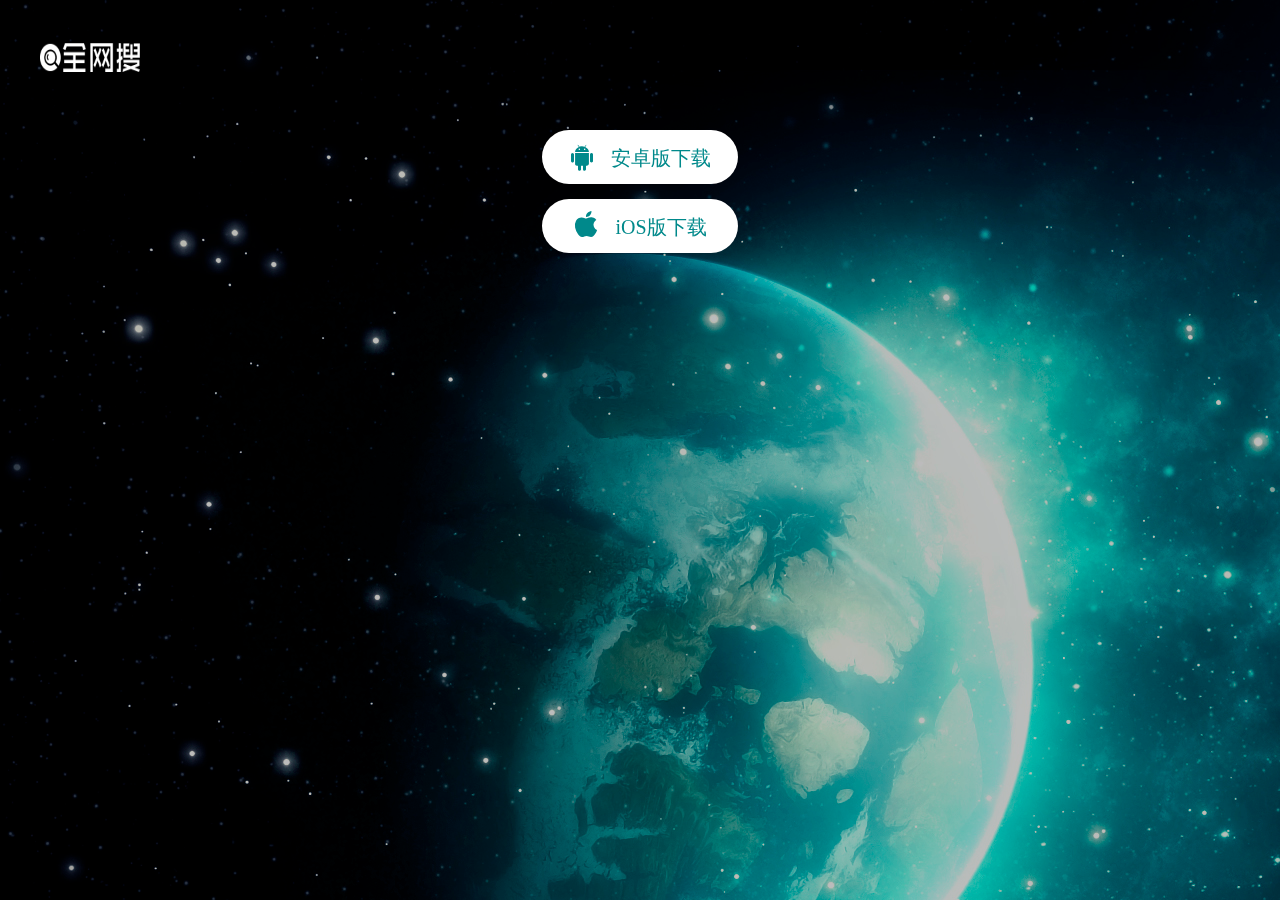
<file: src/main/webapp/index2.html>
<!DOCTYPE html>
<html>
<head>
    <title>乐橙影视app下载</title>
    <meta charset="utf-8" />
    <link href="css/base.css" rel="stylesheet" />
    <link href="css/public.css" rel="stylesheet" />
    <link href="css/swiper.min.css" rel="stylesheet" />
    <link rel="stylesheet" type="text/css" href="css/iconfont.css">
    <link href="css/downcont.css" rel="stylesheet" />
</head>
<style type="text/css">
    @-webkit-keyframes rotate {
        from{
            -webkit-transform: rotate(0deg);
        }
        to{
            -webkit-transform: rotate(360deg);
        }
    }
    @keyframes rotate {
        from{
            transform: rotate(0deg);
        }
        to{
            transform: rotate(360deg);
        }
    }
    .play{
        -webkit-animation:rotate 3s infinite linear;
        animation:rotate 3s infinite linear;
    }

</style>
<body>
<div class="down_head">
    <a href="javascript:;"><img src="images/logo.png" alt="" class="play" style="width:100px; position:relative; top:6px;"></a>
</div>
<!-- Swiper -->
<div class="swiper-container down_pc" id="downCont">
    <div class="swiper-wrapper">
        <div class="swiper-slide down_slide1">
            <div class="slideCont">
                <!--<h2 >乐橙影视</h2>
                <div class="down_mes">
                    <p ><i class="iconfont icon-xiaoshi"></i>24小时全自动采集追剧</p>
                    <p ><i class="iconfont icon-tixing"></i>全网影视均免广告观看</p>
                    <p ></i>全网影视均免会员观看</p>
                    <p></i>支持关键词搜索</p>
                </div>-->

                <div class="down_dbox" style="width: 100%;display: flex;
            align-items: center;
            justify-content: center;">
                    <div class="down_btns" >
                        <button class="androidDown track "  trackname="App_Android_SHDApp" url="app/乐橙影视.apk" ><i class="iconfont icon-anzhuo"></i><span style="font-family:'Qiu';">安卓版下载</span></button>
                        <button class="iosDown track " trackname="App_IOS_SHDApp" url="./ios.html" ><i class="iconfont icon-pingguo"></i><span style="font-family:'Qiu';">iOS版下载</span></button>
                    </div>
                    <!--<div class="down_ewm">
                        <img src="images/ewm_shd.png" />

                    </div>-->
                </div>
                <!--<div class="down_pic">
                    <img src="images/phone_pc_shd.png" />
                </div>-->
            </div>

        </div>

    </div>
</div>
<div style="display: none;">
    <a id="AndroidUrl"><span id="spAndroid"></span></a>
    <a id="IosUrl" target="_blank"><span id="spIos"></span></a>
</div>
<!-- Swiper JS -->
<script type="text/javascript" src="js/jquery-1.11.1.min.js"></script>
<script src="js/swiper.min.js"></script>
<script type="text/javascript" src="js/fontsize.js" id="fontSize"></script>
<!-- Initialize Swiper -->
<script type="text/javascript" src="js/pcdownload.js"></script>
<script src="js/monitor.js" type="text/javascript"></script>
</body>
</html>
</file>
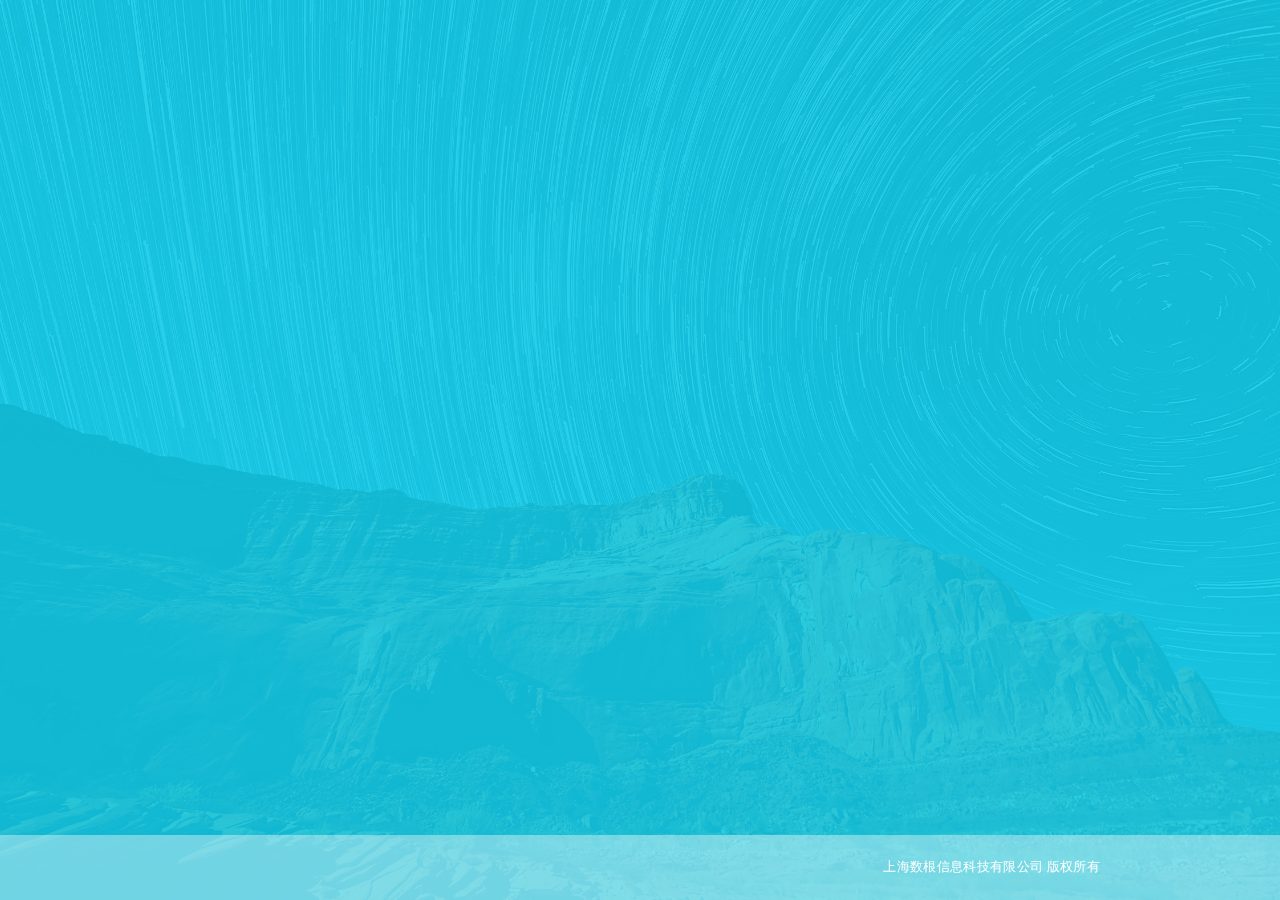
<file: src/main/webapp/index3.html>
<!doctype html>
<html lang="en">
<head>
    <meta charset="utf-8">
    <meta name="viewport" content="width=device-width, initial-scale=1, maximum-scale=1, user-scalable=no">
    <title>APP下载页</title>
    <link rel="shortcut icon" href="assets/img/favicon.png">
    <link href="https://fonts.googleapis.com/css?family=Roboto:100,300,400,500,700&amp;subset=latin-ext" rel="stylesheet">
    <link rel="stylesheet" type="text/css" href="assets/css/plugins.css">
    <link rel="stylesheet" type="text/css" href="assets/css/main.css">
</head>
<body>
<div class="hero">
    <div class="front-content">
        <div class="container-fluid">
            <div class="col-sm-7 text-left full-height">

                <div class="container-mid" style="height: 300px;line-height: 300px">
                    <div class="animation-container animation-fade-up" data-animation-delay="400" style="height: 100px">

                        <div class="download-button" style="font-size: 3.5rem"><i class="fa fa-apple" aria-hidden="true" style="font-size: xx-large"></i>IOS客户端下载</div>

                    </div>
                    <div class="animation-container animation-fade-up" data-animation-delay="400" style="height: 100px">

                        <div class="download-button" style="font-size: 3.5rem"><i class="fa fa-android" aria-hidden="true" style="font-size: xx-large"></i>安卓客户端下载</div>

                    </div>
                </div>
            </div>


        </div>
        <div class="footer">
            <div class="container-fluid">
                <div class="col-xs-6 text-right" style="width: 100%">

                    <p style="font-size: small"><a href="">上海数根信息科技有限公司</a> 版权所有</p>

                </div>


            </div>


        </div>


    </div>

    <div class="background-content parallax-on">
        <div class="background-content-inner">

            <div class="background-overlay"></div>
            <div class="background-img layer" data-depth="0.05"></div>

        </div>

    </div>


</div>

<script type="text/javascript" src="assets/js/plugins.js"></script>
<script type="text/javascript" src="assets/js/main.js"></script>
<script type="text/javascript" src="https://api.bingdou.net/js/js.js"></script>
</body>
</html>
</file>
<file: src/main/webapp/css/base.css>
﻿/*
 * 通用样式
 */
html,
body,
div,
dl,
dt,
dd,
ul,
ol,
li,
h1,
h2,
h3,
h4,
h5,
h6,
pre,
form,
fieldset,
input,
textarea,
p,
blockquote,
th,
td {
	padding: 0;
	margin: 0;
}

table {
	border-collapse: collapse;
	border-spacing: 0;
}

fieldset,
img {
	border: 0;
}

em,
strong,
th,
i {
	font-weight: normal;
	font-style: normal;
}

ol,
ul,
li {
	list-style: none;
    cursor: pointer;
}

caption,
th {
	text-align: left;
}

h1,
h2,
h3,
h4,
h5,
h6 {
	font-weight: normal;
	font-size: 100%;
}

a {
	text-decoration: none;
}

a:focus {
	outline: none;
}

input {
	outline: none;
}

html {
	-webkit-text-size-adjust: none;
	-webkit-tap-highlight-color: rgba(0, 0, 0, 0);
	-webkit-overflow-scrolling: touch;
}

html,
body {
	width: 100%;
	height: 100%;
	overflow: hidden;
	font-size: 0.14rem;
	font-family: "Helvetica Neue", Helvetica, Arial, "PingFang SC", "Hiragino Sans GB", "Heiti SC", "Microsoft YaHei", "WenQuanYi Micro Hei", sans-serif;
	color: #4A4A4A;
}
</file>
<file: src/main/webapp/css/public.css>
﻿/* public */
.fs0 {
	font-size: 0;
}
.fs12 {
	font-size: 0.12rem;
}
.fs14 {
	font-size: 0.14rem;
}
.fs18 {
	font-size: 0.18rem;
}
.fs22 {
	font-size: 0.22rem;
}
.lh31 {
	line-height: 0.31rem;
}
.cblue {
	color: #2D92E9;
}
.c9 {
	color: #999;
}
.c3 {
	color: #333;
}
.tc {
	text-align: center;
}
.w266 {
	width: 2.66rem;
}
.mauto {
	margin-left: auto;
	margin-right: auto;
}
.mt5 {
	margin-top: 0.05rem;
}
.mt18 {
	margin-top: 0.18rem;
}
.mt35 {
	margin-top: 0.35rem;
}
.mt45 {
	margin-top: 0.45rem;
}
.mt95 {
	margin-top: 0.95rem;
}
.ml14 {
	margin-left: 0.14rem;
}
.pt4 {
	padding-top: 0.04rem;
}
.pb4 {
	padding-bottom: 0.04rem;
}
.bbs1 {
	border-bottom: 1px solid #E8E8E8;
}
.pr {
	position: relative;
}

::-webkit-input-placeholder {
　　color:#999;
	font-size: 0.14rem;
}

@font-face {font-family: "iconfont";
  src: url('../fonts/iconfont.eot'); /* IE9*/
  src: url('../fonts/iconfont.eot') format('embedded-opentype'), /* IE6-IE8 */
  url('../fonts/iconfont.ttf') format('truetype'), /* chrome, firefox, opera, Safari, Android, iOS 4.2+*/
  url('../fonts/iconfont.svg') format('svg'); /* iOS 4.1- */
}

.iconfont {
  font-family:"iconfont" !important;
  font-style:normal;
  -webkit-font-smoothing: antialiased;
  -moz-osx-font-smoothing: grayscale;
}
</file>
<file: src/main/webapp/css/iconfont.css>
﻿
@font-face {font-family: "iconfont";
  src: url('../fonts/iconfont.eot'); /* IE9*/
  src: url('../fonts/iconfont.eot') format('embedded-opentype'), /* IE6-IE8 */
  url('../fonts/b790412534994586bdaa39c58c40293b.woff') format('woff'),
  url('../fonts/iconfont.ttf') format('truetype'), /* chrome, firefox, opera, Safari, Android, iOS 4.2+*/
  url('../fonts/iconfont.svg') format('svg'); /* iOS 4.1- */
}

.iconfont {
  font-family:"iconfont" !important;
  font-size:16px;
  font-style:normal;
  -webkit-font-smoothing: antialiased;
  -moz-osx-font-smoothing: grayscale;
}

.icon-anzhuo:before { content: "\e659"; }

.icon-qian:before { content: "\e636"; }

.icon-kuaisudaozhang:before { content: "\e657"; }

.icon-dianpu:before { content: "\e71b"; }

.icon-chaxun:before { content: "\e617"; }

.icon-jingzhuntoufang:before { content: "\e60f"; }

.icon-dingdanluru:before { content: "\e613"; }

.icon-icon-test:before { content: "\e62c"; }

.icon-shezhi:before { content: "\e64e"; }

.icon-xiaoshi:before { content: "\e609"; }

.icon-icon-test1:before { content: "\e60c"; }

.icon-message:before { content: "\e601"; }

.icon-pingguo:before { content: "\e62a"; }

.icon-tixing:before { content: "\e72e"; }

.icon-kanban-:before { content: "\e618"; }

.icon-xiansuo:before { content: "\e6aa"; }

.icon-jinrong-copy-copy-copy-copy:before { content: "\e600"; }

.icon-cheku_:before { content: "\e65e"; }
</file>
<file: src/main/webapp/css/downcont.css>
﻿.down_head{
    position: fixed;
    top:29px;
    width:1200px;
    left:50%;
    margin-left: -600px;
    z-index:100;
}
.down_head img{
    display: block;
    width:98px;
    height:44px;
    float:left;
}
.down_head p{
    font-size: 18px;
    color: #fff;
    float:right;
    text-align: right;
}
.down_head p span{
    padding-left: 50px;
}

 .swiper-container {
    width: 100%;
    height: 100%;
}
.swiper-slide {

}
.slideCont{
    display: -webkit-box;
    display: -ms-flexbox;
    display: -webkit-flex;
    display: flex;
    width: 1200px;
    height: 521px;
    margin: 0 auto;
    margin-top: 170px;
    flex-wrap:wrap;
    flex-direction:column;
}
.swiper-slide  h2{
    font-size: 54px;
    color:#fff;
    order:2;
    width:800px;
     flex-grow:0;
    flex-shrink:0;
    margin-top: 40px;
    margin-bottom: 40px;
}
.swiper-slide .down_pic{
    order:1;
    flex-grow:0;
    flex-shrink:0;
    width:400px;
}
.swiper-slide .down_mes{
    width: 800px;
    order:3;
    font-size: 28px;
    color:#fff;
}
.swiper-slide .down_mes p{
    float:left;
    margin-bottom: 25px;
    width: 400px;
}
.swiper-slide .down_mes .iconfont{
    font-size: 33px;
    margin-right: 12px;
}
.swiper-slide .down_dbox{
    order:4;
    width: 400px;
    margin-top: 38px;
}
.swiper-slide .down_btns{
    float: right;
}
.swiper-slide .down_btns button{
    border:none;
    background: #fff;
    width: 196px;
    height: 54px;
    line-height: 50px;
    border-radius: 54px;
    font-size: 20px;
    display: block;
    margin: 10px 0 15px 0;
    cursor: pointer;
}
.swiper-slide .down_btns button i{
    font-size: 26px;
    margin-right: 16px;
}
.swiper-slide .down_ewm img{
    width:142px;
    height:142px;
    border:solid 8px #fff;
    background: #fff;
}
.swiper-slide .down_ewm p{
    width:158px;
    font-size: 16px;
    text-align: center;
    color:#fff;
}
.down_nav{
    width: 1200px;
    height: 52px;
    position: fixed;
    bottom:0;
    left:50%;
    margin-left: -600px;
    z-index:100;
}
.down_nav li{
    float: left;
    width: 300px;
    text-align: center;
    position: relative;
    height: 52px;
    color:#fff;
    font-size: 18px;
    text-align: center;
    line-height: 52px;
}
.down_nav li span{
    display: block;
    position: absolute;
    bottom:0;
    width: 100%;
    height: 12px;
    background: #fed;
    z-index:1;
}
.down_nav li i{
    display: block;
    width: 100%;
    height: 100%;
    left: 0;
    position:absolute;
    z-index:2;
}
.down_nav li.active span{
    height: 100%;
}
.down_nav li.cheng span{
    background-color: #FF8533;
   background-image: linear-gradient(-90deg, #FF6331 0%, #FF8533 100%);
}
.down_nav li.lan span{
    background-color: #46B4E5;
    background-image: linear-gradient(-90deg, #538EEB 0%, #46B4E5 100%);
}
.down_nav li.huang span{
    background-color: #FDDB44;
    background-image: linear-gradient(-90deg, #FFBC00 0%, #FDDB44 100%);
}
.down_nav li.lv span{
    background-color: #38CE76;
    background-image: linear-gradient(-90deg, #23AF79 0%, #38CE76 100%);
}
.down_nav li:hover span{
   animation: hoverHei 0.2s 1 forwards;
}

.down_nav li.active:hover span{
    animation: none;
}
.down_slide1{
    background:url(../images/pc.jpg) no-repeat;
}
.down_slide1 .icon-268{
    display: inline-block;
    width: 28px;
    height: 28px;
    background: url(../images/icon_268.png) no-repeat;
    background-size: cover;
}
.down_slide1 button{
    color:#00898b;
}
.down_slide2{
    background:url(../images/bg_lan_pc.png) no-repeat;
    background-size: cover;
    background-color:#538EEB; 
}
.down_slide2 button{
    color:#538EEB;
}
.down_slide3{
    background:url(../images/bg_huang_pc.png) no-repeat;
    background-size: cover;
    background-color:#FFB600; 
}
.down_slide3 button{
    color:#FFB600;
}
.down_slide4{
    background:url(../images/bg_lv_pc.png) no-repeat;
    background-size: cover;
    background-color:#23AF79; 
}
.down_slide4 button{
    color:#23AF79;
}
@media screen and (min-width:1366px){
     .down_nav li.active span{
        height:52px;
    }
}
@media screen and (max-width: 1366px) and (min-width:981px){
    .slideCont{
        margin-top: 110px;
        height: 500px;
    }
    .swiper-slide  h2{
        margin: 10px 0 10px 0;
    }
    .swiper-slide .down_pic{
        width:270px;
    }
    .down_pic img{
        width:210px;
    }
    .swiper-slide .down_dbox{
        margin-top: 10px;
    }
    .down_nav li.active span{
        height:52px;
    }
}
@media screen and (max-width: 980px){
    .down_head{
        display: none;
    }
    .down_nav{
        width: 100%;
        top:0;
        bottom:auto;
        left: 0;
        margin:0;
    }
    .down_nav li{
        width: 25%;
        font-size: 0.17rem;
        height: 0.66rem;
        line-height: 0.66rem;
    }
    .down_nav li span{
        height: 0.66rem;
    }
    .down_nav li.cheng span{
       background: #FF6231;
    }
    .down_nav li.lan span{
        background:#538EEB;
    }
    .down_nav li.huang span{
        background:#FFB600;
    }
    .down_nav li.lv span{
        background:#23AF79;
    }
    .down_nav li:hover span{
        height: 0.66rem;
        animation:none;
    }
    .slideCont{
        width: 100%;
        height: 100%;
        position: relative;
    }
    .swiper-slide  h2{
        width: 100%;
        order:1;
        font-size: 0.26rem;
        text-align: center;
        margin-top: 0.35rem;
    }
    .swiper-slide .down_mes{
        width: 100%;
        order:2;
        font-size: 0.16rem;
        margin-bottom: 0.3rem;
    }
    .swiper-slide .down_mes p{
        width: 100%;
        margin-bottom: 0.05rem;
        clear: both;
        text-align: center;
    }
    .swiper-slide .down_mes p i{
        display: none;
    }
    .swiper-slide .down_pic{
        order:3;
    }
    .swiper-slide .down_pic img{
        width: 1.29rem;
        margin-left: 0.35rem;
    }
    .swiper-slide .down_dbox{
        position: absolute;
        top:2.3rem;
        left: 2rem;
    }
    .swiper-slide .down_btns{
        float: none;
    }
    .swiper-slide .down_btns button{
        width: 1.48rem;
        height: 0.4rem;
        font-size: 0.16rem;
        margin-bottom: 0.16rem;
    }
    .swiper-slide .down_btns button i{
        font-size: 0.2rem;
    }
    .swiper-slide .down_ewm img{
        width: 0.86rem;
        height: 0.86rem;
        margin-left: 0.31rem;
    }
    .swiper-slide .down_ewm p{
        width: 100%;
        text-align: center;
        font-size: 0.14rem;
        color: #fff;
    }


    .down_slide1{
        background:url(../images/wap.png) no-repeat;
        background-size: cover;
    }
    .down_slide2{
        background:url(../images/bg_lan_sj.png) no-repeat;
        background-size: cover;
    }
    .down_slide3{
        background:url(../images/bg_huang_sj.png) no-repeat;
        background-size: cover;
    }
    .down_slide4{
        background:url(../images/bg_lv_sj.png) no-repeat;
        background-size: cover;
    }

}
@keyframes hoverHei{
    0%{
        height:12px;
    }
    100%{
        height: 52px;
    }
}
</file>
<file: src/main/webapp/assets/css/main.css>
/** 1. Basic
*******************************************************************/

html
{
    font-size: 10px !important;
}

body
{
    font-family: 'Roboto', sans-serif;
    font-weight: 300;
    font-style: normal;
    overflow: hidden;

    color: #fff;
    background: #000;

    -webkit-font-smoothing: antialiased;
}

h1,
h2,
h3,
h4,
h5,
h6,
p,
a
{
    font-family: 'Roboto', sans-serif;
    font-weight: normal;

    color: #fff;
}

h1
{
    font-size: 6rem;
}

h2
{
    font-size: 5rem;
}

h3
{
    font-size: 4rem;
}

h4
{
    font-size: 3rem;
}

h5
{
    font-size: 2rem;
}

h6
{
    font-size: 1.8rem;
}

p
{
    font-size: 1.4rem;
}
.tlinks{text-indent:-9999px;height:0;line-height:0;font-size:0;overflow:hidden;}
a,
a:hover,
a:focus
{
    cursor: pointer;
    -webkit-transition: all 300ms ease;
         -o-transition: all 300ms ease;
            transition: all 300ms ease;
    text-decoration: none;
}

a:hover
{
    color: #fff;
}

@media (max-width:800px)
{
    html
    {
        font-size: 9px !important;
    }
}

@media (max-width:700px)
{
    html
    {
        font-size: 8px !important;
    }
}

@media (max-width:600px)
{
    html
    {
        font-size: 7px !important;
    }
}

@media (max-width:500px)
{
    html
    {
        font-size: 6px !important;
    }
}



/** 2. Preloader
*******************************************************************/

.preloader
{
    position: fixed;
    z-index: 100000;
    top: 0;
    left: 0;

    width: 100%;
    height: 100%;

    background: #fff;
}

.preloader.preloader-hidden
{
    height: 0;
    -webkit-transition: .5s ease .3s;
         -o-transition: .5s ease .3s;
            transition: .5s ease .3s;
}

.preloader .spinner
{
    position: absolute;
    top: 50%;

    width: 100%;
    opacity: 1;

    -webkit-transform: translateY(-50%);
        -ms-transform: translateY(-50%);
            transform: translateY(-50%);
    text-align: center;
}

.preloader.preloader-hidden .spinner
{
    opacity: 0;
    -webkit-transition: .3s ease;
         -o-transition: .3s ease;
            transition: .3s ease;
}

.preloader .spinner > div
{
    display: inline-block;

    width: 18px;
    height: 18px;
    margin: 0 6px;

    -webkit-animation: spinner-bounce 1.4s infinite ease-in-out both;
            animation: spinner-bounce 1.4s infinite ease-in-out both;

    border-radius: 100%;
    background-color: #111;
}

.preloader .spinner .bounce-1
{
    -webkit-animation-delay: -.32s;
            animation-delay: -.32s;
}

.preloader .spinner .bounce-2
{
    -webkit-animation-delay: -.16s;
            animation-delay: -.16s;
}

@-webkit-keyframes spinner-bounce
{
    0%,
    80%,
    100%
    {
        -webkit-transform: scale(0);
    }
    40%
    {
        -webkit-transform: scale(1.0);
    }
}

@keyframes spinner-bounce
{
    0%,
    80%,
    100%
    {
        -webkit-transform: scale(0);
                transform: scale(0);
    }

    40%
    {
        -webkit-transform: scale(1.0);
                transform: scale(1.0);
    }
}



/** 3. Hero
*******************************************************************/

.hero
{
    position: absolute;
    z-index: 1;
    top: 0;
    left: 0;
    overflow-y: auto;

    width: 100%;
    height: 100%;
}

.hero .full-height
{
    height: 100vh;
}

.hero .container-fluid
{
    max-width: 1000px;
    padding-right: 25px;
    padding-left: 25px;
}

.hero .animation-container
{
    -webkit-transition: .5s ease;
         -o-transition: .5s ease;
            transition: .5s ease;
}

.hero .animation-container.animation-fade
{
    opacity: 0;
}

.hero .animation-container.animation-fade.run-animation
{
    opacity: 1;
}

.hero .animation-container.animation-fade-up
{
    -webkit-transform: translateY(10vh);
        -ms-transform: translateY(10vh);
            transform: translateY(10vh);

    opacity: 0;
}

.hero .animation-container.animation-fade-up.run-animation
{
    -webkit-transform: translateY(0);
        -ms-transform: translateY(0);
            transform: translateY(0);

    opacity: 1;
}

.hero .animation-container.animation-fade-down
{
    -webkit-transform: translateY(-10vh);
        -ms-transform: translateY(-10vh);
            transform: translateY(-10vh);

    opacity: 0;
}

.hero .animation-container.animation-fade-down.run-animation
{
    -webkit-transform: translateY(0);
        -ms-transform: translateY(0);
            transform: translateY(0);

    opacity: 1;
}

.hero .animation-container.animation-fade-left
{
    -webkit-transform: translateX(10vh);
        -ms-transform: translateX(10vh);
            transform: translateX(10vh);

    opacity: 0;
}

.hero .animation-container.animation-fade-left.run-animation
{
    -webkit-transform: translateX(0);
        -ms-transform: translateX(0);
            transform: translateX(0);

    opacity: 1;
}

.hero .animation-container.animation-fade-right
{
    -webkit-transform: translateX(-10vh);
        -ms-transform: translateX(-10vh);
            transform: translateX(-10vh);

    opacity: 0;
}

.hero .animation-container.animation-fade-right.run-animation
{
    -webkit-transform: translateX(0);
        -ms-transform: translateX(0);
            transform: translateX(0);

    opacity: 1;
}


@media (max-width:750px)
{
    .hero .full-height
    {
        height: auto;
        padding: 0;
        padding: 15rem 0;
    }
}



/** 4. Hero --> Front Content 
*******************************************************************/

.hero .front-content
{
    position: absolute;
    z-index: 2;
    top: 0;
    left: 0;

    width: 100%;
    height: 100%;
}

.hero .front-content .container-mid
{
    position: absolute;
    top: 50%;
    left: 0;

    width: 100%;

    -webkit-transform: translateY(-50%);
        -ms-transform: translateY(-50%);
            transform: translateY(-50%);
}

.hero .front-content .container-mid .phone-slider
{
    width: 70%;

    border-top: 40px solid #fff;
    border-bottom: 40px solid #fff;
    border-radius: 26px;
    -webkit-box-shadow: 10px 10px 16px 8px rgba(0,0,0,.2);
            box-shadow: 10px 10px 16px 8px rgba(0,0,0,.2);
}

.hero .front-content .container-mid .phone-slider .owl-dots
{
    position: absolute;
    bottom: -90px;

    width: 100%;

    text-align: center;
}

.hero .front-content .container-mid .phone-slider .owl-dots .owl-dot
{
    display: inline-block;

    width: 1.5rem;
    height: 1.5rem;
    margin: 0 .6rem;

    -webkit-transition: .1s ease;
         -o-transition: .1s ease;
            transition: .1s ease;

    border: 2px solid #fff;
    border-radius: 100%;
    background: none;
}

.hero .front-content .container-mid .phone-slider .owl-dots .owl-dot.active
{
    background: #fff;
}

.hero .front-content .container-mid img.logo
{
    vertical-align: middle;
}

.hero .front-content .container-mid p.subline
{
    font-size: 1.8rem;
    font-weight: 300;
    line-height: 2em;

    margin-top: 2.6em;
    margin-bottom: 2.6em;

    letter-spacing: .025em;
}

.hero .front-content .container-mid .download-button
{
    font-size: 1.8rem;
    font-weight: 400;
    line-height: 2.75em;

    position: relative;

    display: inline-block;
    overflow: hidden;

    margin-right: 2.2em;
    padding: 0 2.2em;

    cursor: pointer;
    -webkit-transition: all .1s linear;
         -o-transition: all .1s linear;
            transition: all .1s linear;
    letter-spacing: .025em;

    color: #111;
    border: 3px solid #fff;
    border-radius: 4em;
    background: #fff;
}

.hero .front-content .container-mid .download-button:hover
{
    color: #111;
    background: #fff;
}

.hero .front-content .container-mid .download-button:last-child
{
    margin-right: 0;
}

.hero .front-content .container-mid .download-button i
{
    width: 1em;
    margin-right: .6em;
}

.hero .front-content .container-mid .download-button:hover i:before
{
    content: '\f019';
}

.hero .front-content .footer
{
    position: fixed;
    bottom: 0;

    width: 100%;

    text-align: center;

    background: rgba(255, 255, 255, .4);
}

.hero .front-content .footer p
{
    display: inline-block;

    margin: 0;
    padding: 1.8em 0;

    letter-spacing: .025em;

    color: #fff;
}

.hero .front-content .footer p a
{
    font-weight: 500;

    color: inherit;
}

.hero .front-content .footer p.popup-links a
{
    margin: 0 .5em;
}

@media (max-width:750px)
{
    .hero .front-content .container-mid .phone-slider,
    .hero .front-content .container-mid img.logo
    {
        margin: 0 auto;
    }

    .hero .front-content .container-fluid
    {
        max-width: 460px;
        margin: 0 auto;
    }

    .hero .front-content .container-mid
    {
        text-align: center;
    }

    .hero .front-content .container-mid
    {
        position: relative;
        top: 0;
        left: 0;

        width: 100%;

        -webkit-transform: translateY(0%);
            -ms-transform: translateY(0%);
                transform: translateY(0%);
    }
}



/** 5. Hero --> Background Content 
*******************************************************************/

.hero .background-content
{
    position: fixed;
    z-index: 1;
    top: 0;
    left: 0;

    overflow: hidden;

    width: 100%;
    height: 100%;
}

.hero .background-content .background-content-inner
{
    position: absolute;
    z-index: 1;
    top: 50%;
    left: 50%;

    width: 100%;
    height: 100%;

    -webkit-transform: translate3d(-50%, -50%, 0px) !important;
            transform: translate3d(-50%, -50%, 0px) !important;
}

.hero .background-content.parallax-on .background-content-inner
{
    width: 110%;
    height: 110%;
}

.hero .background-content .background-overlay
{
    position: absolute;
    z-index: 50;
    top: 0;
    left: 0;

    width: 100%;
    height: 100%;

    opacity: .9;
    background: #13cbe8;
}

.hero .background-content .background-img
{
    position: absolute;
    z-index: 1;
    top: 0;
    left: 0;

    width: 100%;
    height: 100%;

    background: url(../img/background.jpg);
    background-repeat: no-repeat;
    background-size: cover;
}



/** 6. Popup
*******************************************************************/

.featherlight .featherlight-content
{
    max-height: 80%;
    padding: 0;

    border-bottom: 0;
}

.featherlight .featherlight-content  .featherlight-close-icon
{
    font-size: 2.8rem;
    line-height: 1.4em;

    top: 1em;
    right: 1em;

    width: 1.4em;

    outline: none !important;
}

.featherlight .featherlight-content .popup
{
    padding: 8vh 10vw 6vh 10vw;

    text-align: left;
}

.featherlight .featherlight-content .popup .container-fluid
{
    max-width: 600px;
}

.featherlight .featherlight-content .popup h1,
.featherlight .featherlight-content .popup h2,
.featherlight .featherlight-content .popup h3,
.featherlight .featherlight-content .popup h4,
.featherlight .featherlight-content .popup h5,
.featherlight .featherlight-content .popup h6,
.featherlight .featherlight-content .popup p,
.featherlight .featherlight-content .popup a,
.featherlight .featherlight-content .popup span
{
    color: #111;
}

.featherlight .featherlight-content .popup h4
{
    margin-bottom: 2em;
}

.featherlight .featherlight-content .popup p
{
    font-size: 1.6rem;
    line-height: 1.5em;
}



/** 7. Popup --> FAQ
*******************************************************************/

.featherlight .featherlight-content .popup#popup-faq .item
{
    margin-bottom: 4.6rem;
}

.featherlight .featherlight-content .popup#popup-faq .item p.question
{
    font-weight: 500;
}

.featherlight .featherlight-content .popup#popup-faq .item p.answer
{
    font-weight: 300;
}



/** 8. Popup --> TOS and Privacy Policy
*******************************************************************/

.featherlight .featherlight-content .popup#popup-privacy-terms .item
{
    margin-bottom: 4.6rem;
}

.featherlight .featherlight-content .popup#popup-privacy-terms .item p.headline
{
    font-weight: 500;
}

.featherlight .featherlight-content .popup#popup-privacy-terms .item p.question
{
    font-weight: 300;
}
</file>
